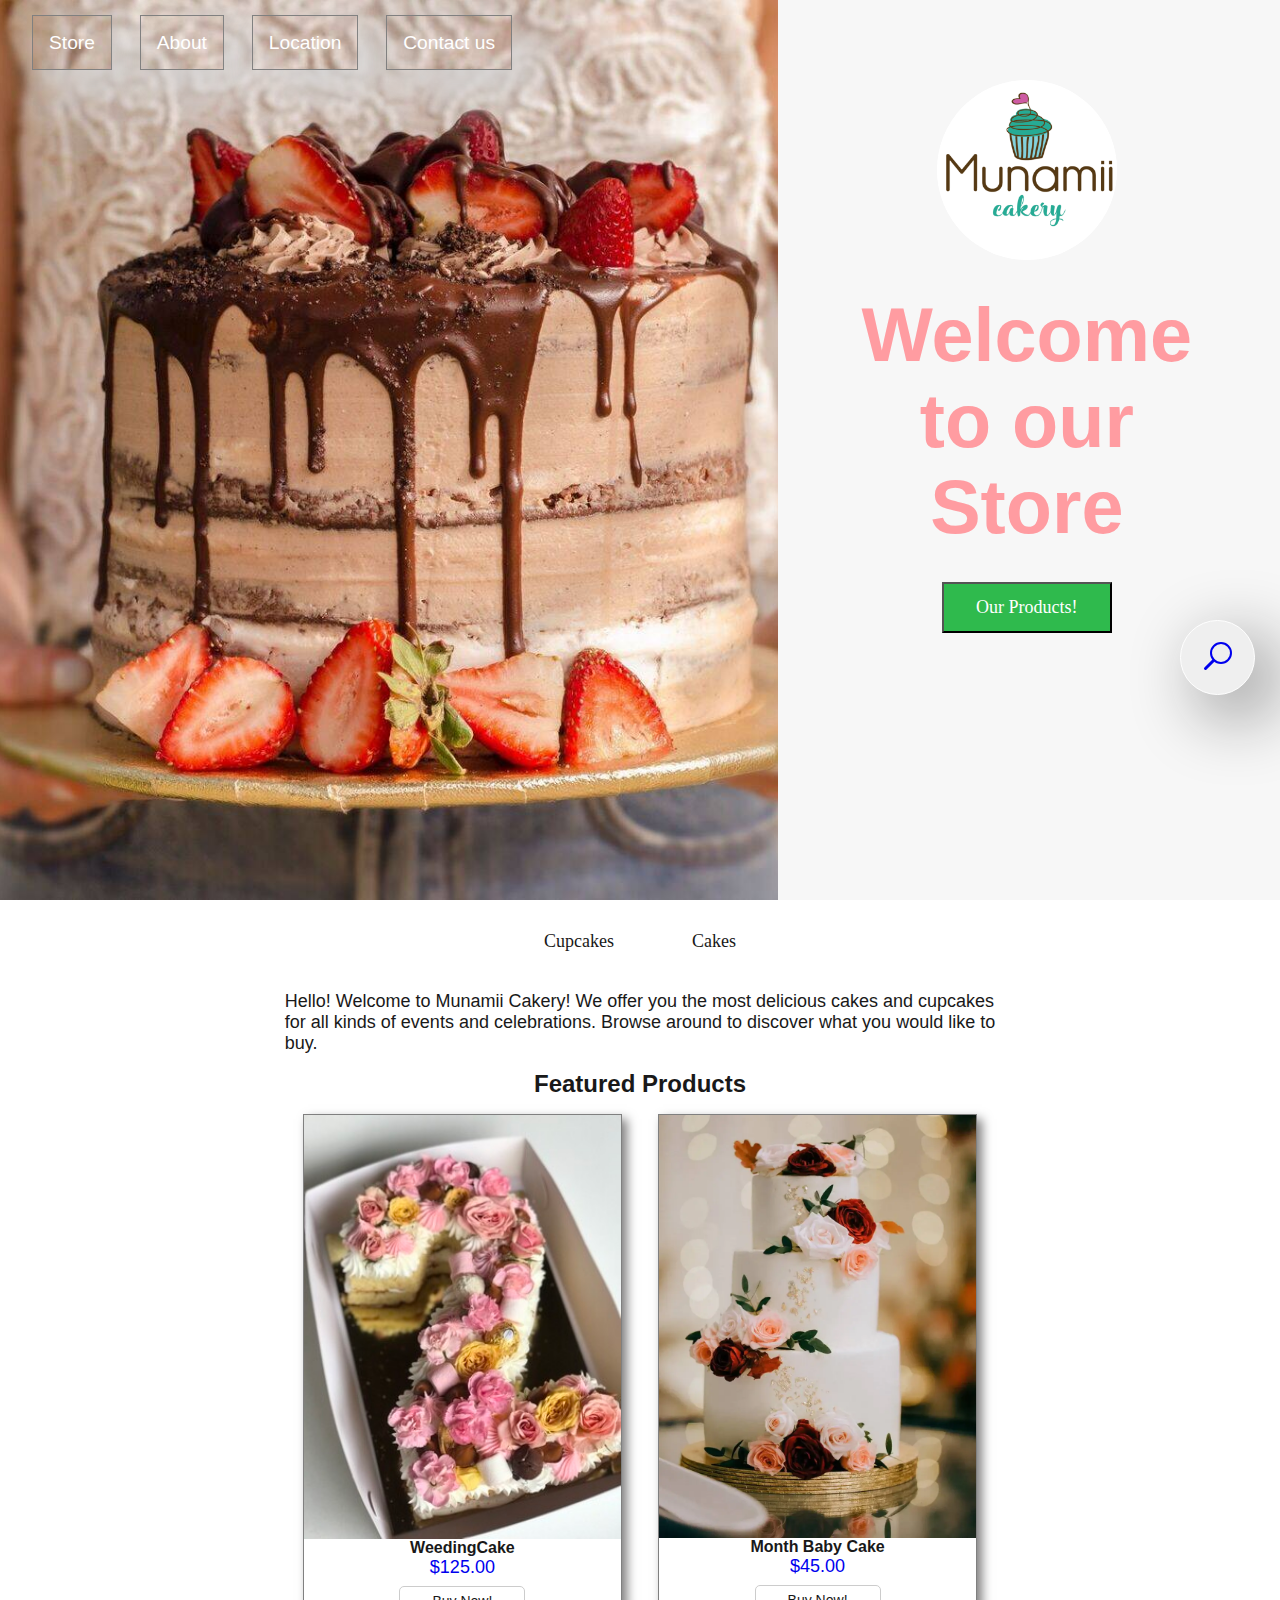
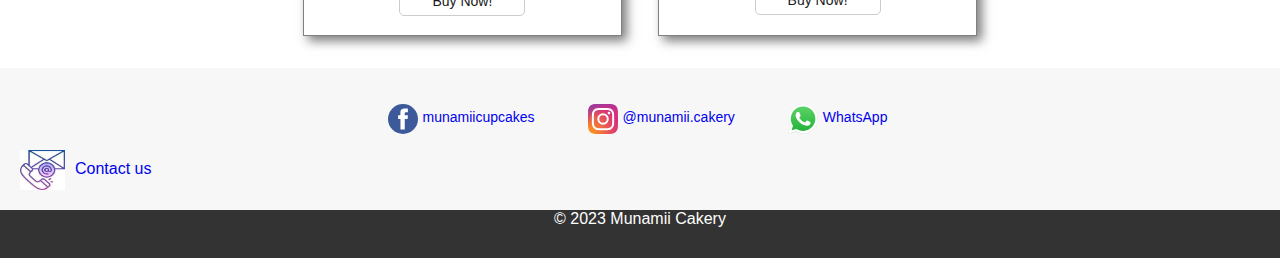
<file: index.html>
<!DOCTYPE html>
<html lang="en">
<head>
    <meta charset="UTF-8">
    <meta name="viewport" content="width=device-width, initial-scale=1.0">
   <link rel="stylesheet" href="style/style.css"/>
  
    <title>Munamii Cakery</title>
</head>
<body>
<header>
  <section>
   
     <div class="coverimage">
       <div class="backgroundImage">
        <nav class="main-nav" >
         <button class="hamburger" id="hamburger-icon">
          <span onclick="openNavbar()"> ☰</span>
        </button>
        <nav id="nav-menu">
          <ul>
            <li><a href="store.html">Store</a></li>
            <li><a href="aboutus.html">About</a></li>
            <li><a href="location.html">Location</a></li>
            <li><a href="contactus.html">Contact us</a></li>
          </ul>
        </nav>
        </nav>
       </div>
      <div class="logo-content">
      <div class="logo-container">
        <img src="images/logo.png" alt="logo photo">
        <h1 >
           Welcome to our Store
        </h1>
        <button class="cover-button"> <span class="cover-button-text">Our Products!</span> 
        </button>
      </div>
        
    </div>
     </div> 
  </section>
</header>    
<main>  
  
    <div class="search-container">
        <button id="searchButton" onclick="toggleSearchBar()">
        <a href="/search" class="ec-minicart__icon" aria-label="Search products">
                        <svg width="36" height="36" viewBox="0 0 36 36" xmlns="http://www.w3.org/2000/svg"><g stroke="currentColor" fill="none" fill-rule="evenodd"><path d="M21 25c5.523 0 10-4.477 10-10S26.523 5 21 5 11 9.477 11 15s4.477 10 10 10z" stroke-width="2"></path><path d="M13.514 22.486L5.5 30.5" stroke-width="3" stroke-linecap="round"></path></g></svg>
                    </a>
                  </button>
        <div id="searchBar" class="hidden">
          <input type="text" placeholder="Type your search...">
          <button id="closeButton" onclick="closeSearchBar()">Close</button>
      
        </div>
      </div>

<section class="productMenu">
      
  <div class="menu">
        <ul>
            <li class="cat-name">
                <a href="store.html">Cupcakes</a>
            </li>
            <li class="cat-name ">
                <a href="store.html">Cakes</a>
            </li>
            
        </ul>
      
      </div>
   
  <div class="Featured-Product">
    <p>
      Hello! Welcome to Munamii Cakery! We offer you the most delicious cakes and cupcakes for all kinds of events and celebrations. Browse around to discover what you would like to buy.<h2>Featured Products</h2>
     <div class="Featured-cake">
      <div class="month-cake">
        <a class="product" href="buy.html">
            <img src="images/torte2.jpg" alt="Month Baby Cake"/>
            <div class="info">
            <p>WeedingCake</p>
            <div>$125.00</div>
            <button type="button" class="buy-btn">Buy Now!</button>
          </div>
        </a>
     </div>
     <div class="month-cake">
      <a class="product" href="buy.html">
          <img src="images/weeding.jpg" alt="Month Baby Cake"/>
          <div class="info">
          <p>Month Baby Cake</p>
          <div>$45.00</div>
          <button type="button" class="buy-btn">Buy Now!</button>
        </div>
      </a>
   </div>
   </div>
     </div>
     </section>
   
  </main>
<footer>
  <ul class="social-icons">
    <li><a href="https://www.facebook.com/munamii_cakery" target="_blank"><img src="images/facebook.svg" alt="Facebook"><p>munamiicupcakes</p></a></li>
    <li><a href="https://www.instagram.com/munamii_cakery" target="_blank"><img src="images/instagram.svg" alt="Instagram"><p>@munamii.cakery</p></a></li>
    <li><a href="https://wa.me/1234567890" target="_blank"><img src="images/whatsapp-circle.svg" alt="WhatsApp"> <p>WhatsApp</p></a></li>
</ul>
<div class="contact-email">
  <a href="contactus.html"> <img src="images/contact.jpeg" alt="Facebook"><p> Contact us</p></a>
</div>

</footer>
<div class="footer">
  <p> &copy; 2023 Munamii Cakery</p>
</div>
<script src="script.js"></script>
</body>
</html>
</file>
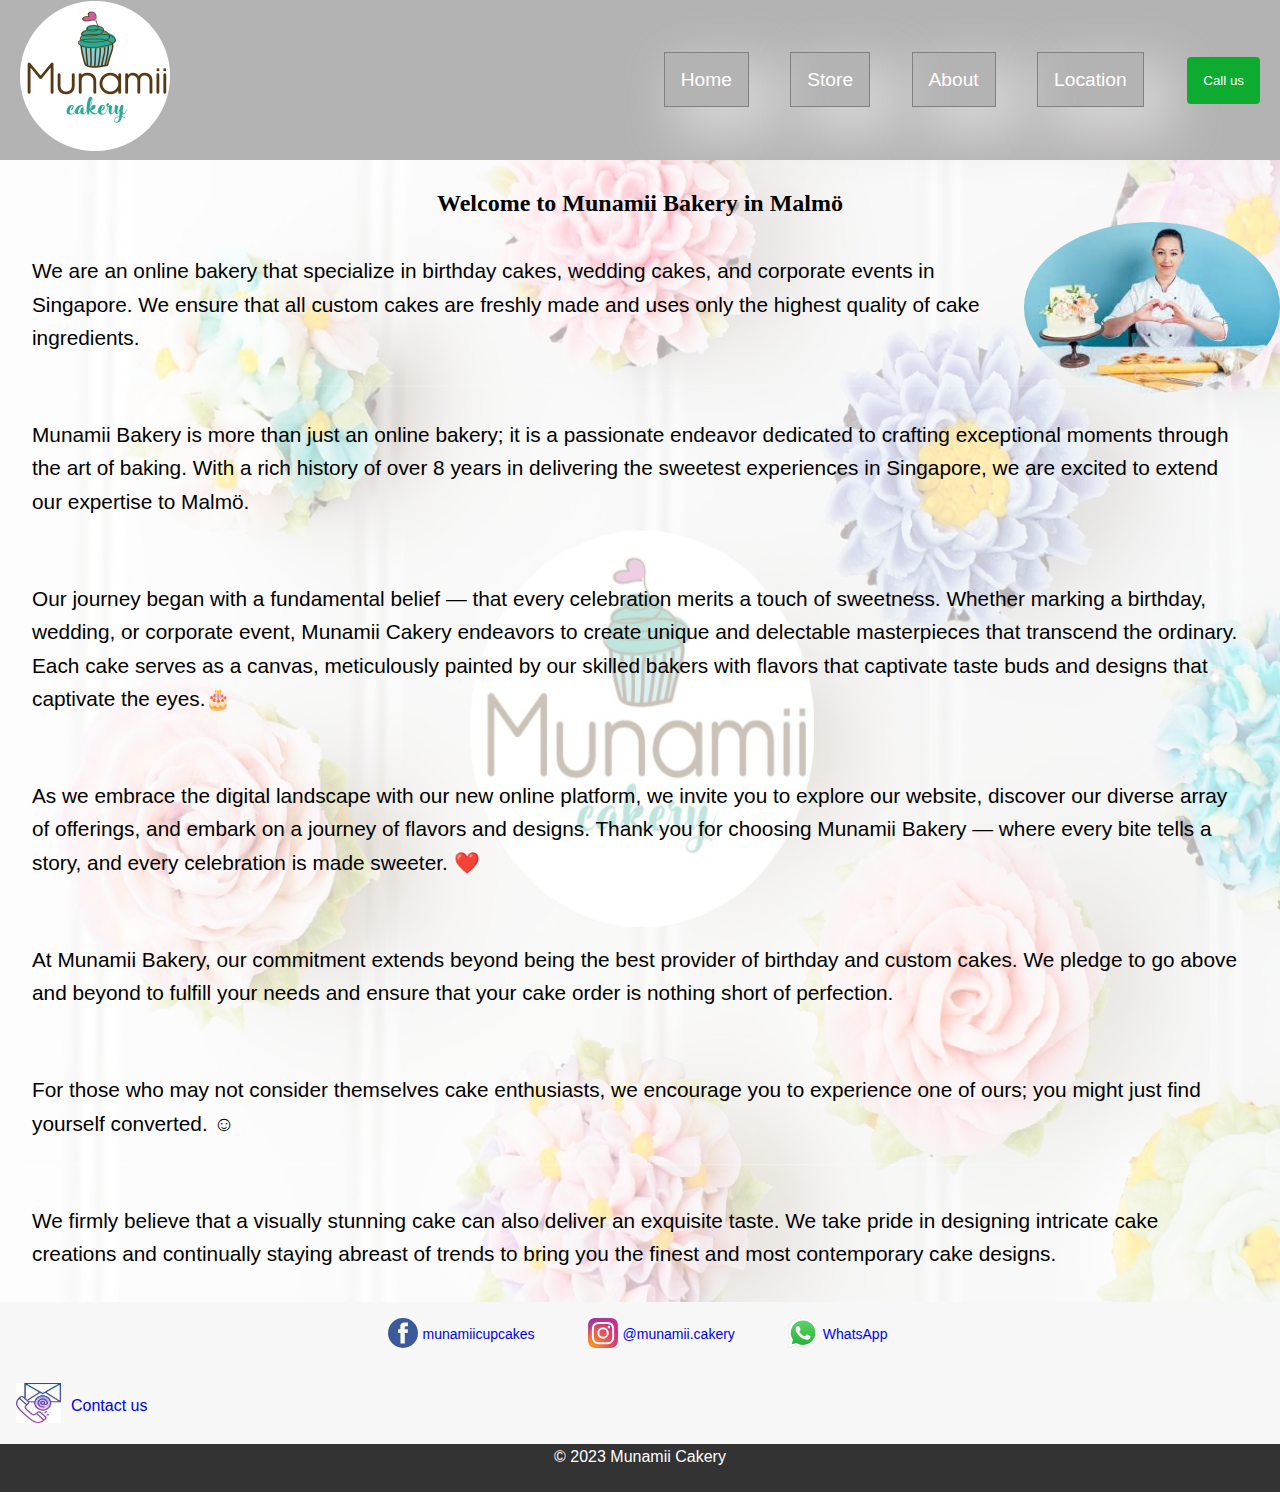
<file: aboutus.html>
<!DOCTYPE html>
<html lang="en">

<head>
	<meta charset="UTF-8">
	<meta name="viewport" content="width=device-width, initial-scale=1.0">
	<link rel="stylesheet" href="style/style-aboutus.css">
	<link rel="preconnect" href="https://fonts.googleapis.com">
<link rel="preconnect" href="https://fonts.gstatic.com" crossorigin>
<link href="https://fonts.googleapis.com/css2?family=Dancing+Script:wght@700&display=swap" rel="stylesheet">
	<title>Contact us Page</title>
</head>

<body>
	<!-- Header section -->
	<header>
    <div class="logo"><img src="images/logo.png"/></div>
		<button class="hamburger" id="hamburger-icon">
			<span onclick="openNavbar()"> ☰</span>
		</button>
	
		<nav id="nav-menu">
			<ul>
				<li><a href="index.html">Home</a></li>
				<li><a href="store.html">Store</a></li>
				<li><a href="aboutus.html">About</a></li>
				<li><a href="location.html">Location</a></li>
			</ul>
		</nav>
		<button class="reachUs-button">Call us</button>
	</header>
	
<main>
	<div class="aboutus">
	
<img  class="background" src="images/background.jpg" alt="">

		<div class="layer">
			
		<h2>Welcome to Munamii Bakery in Malmö</h2>
		<img src="images/cakelover.jpeg" alt="Heart" />
		<p>
		We are an online bakery that specialize in birthday cakes, wedding cakes, and corporate events in Singapore. We ensure that all custom cakes are freshly made and uses only the highest quality of cake ingredients.
		</p>	
		<p>
			Munamii Bakery is more than just an online bakery; it is a passionate endeavor dedicated to crafting exceptional moments through the art of baking. With a rich history of over 8 years in delivering the sweetest experiences in Singapore, we are excited to extend our expertise to Malmö.
		</p>
		<p>
			Our journey began with a fundamental belief — that every celebration merits a touch of sweetness. Whether marking a birthday, wedding, or corporate event, Munamii Cakery endeavors to create unique and delectable masterpieces that transcend the ordinary. Each cake serves as a canvas, meticulously painted by our skilled bakers with flavors that captivate taste buds and designs that captivate the eyes.🎂
		</p>

		<p>
			As we embrace the digital landscape with our new online platform, we invite you to explore our website, discover our diverse array of offerings, and embark on a journey of flavors and designs. Thank you for choosing Munamii Bakery — where every bite tells a story, and every celebration is made sweeter. ❤️
		</p>
		<p>
			At Munamii Bakery, our commitment extends beyond being the best provider of birthday and custom cakes. We pledge to go above and beyond to fulfill your needs and ensure that your cake order is nothing short of perfection.
		</p>

		<p>
			For those who may not consider themselves cake enthusiasts, we encourage you to experience one of ours; you might just find yourself converted. ☺
		</p>
		<p>
			We firmly believe that a visually stunning cake can also deliver an exquisite taste. We take pride in designing intricate cake creations and continually staying abreast of trends to bring you the finest and most contemporary cake designs.
		</p>

		</div>
   </div>
</main>
  <footer>
    <ul class="social-icons">
      <li><a href="https://www.facebook.com/munamii_cakery" target="_blank"><img src="images/facebook.svg" alt="Facebook"><p>munamiicupcakes</p></a></li>
      <li><a href="https://www.instagram.com/munamii_cakery" target="_blank"><img src="images/instagram.svg" alt="Instagram"><p>@munamii.cakery</p></a></li>
      <li><a href="https://wa.me/1234567890" target="_blank"><img src="images/whatsapp-circle.svg" alt="WhatsApp"> <p>WhatsApp</p></a></li>
    </ul>
  <div class="contact-email">
    <a href="contactus.html"> <img src="images/contact.jpeg" alt="Facebook"><p> Contact us</p></a>
  </div>
  <div class="footer">
	<p> &copy; 2023 Munamii Cakery</p>
	</div>
  </footer>
 
  <script src="script.js"> 
    /*function openNavbar() {
        const navMenu = document.getElementById("nav-menu");
        navMenu.classList.toggle("active");
    }*/
	</script>
</body>

</html>
</file>
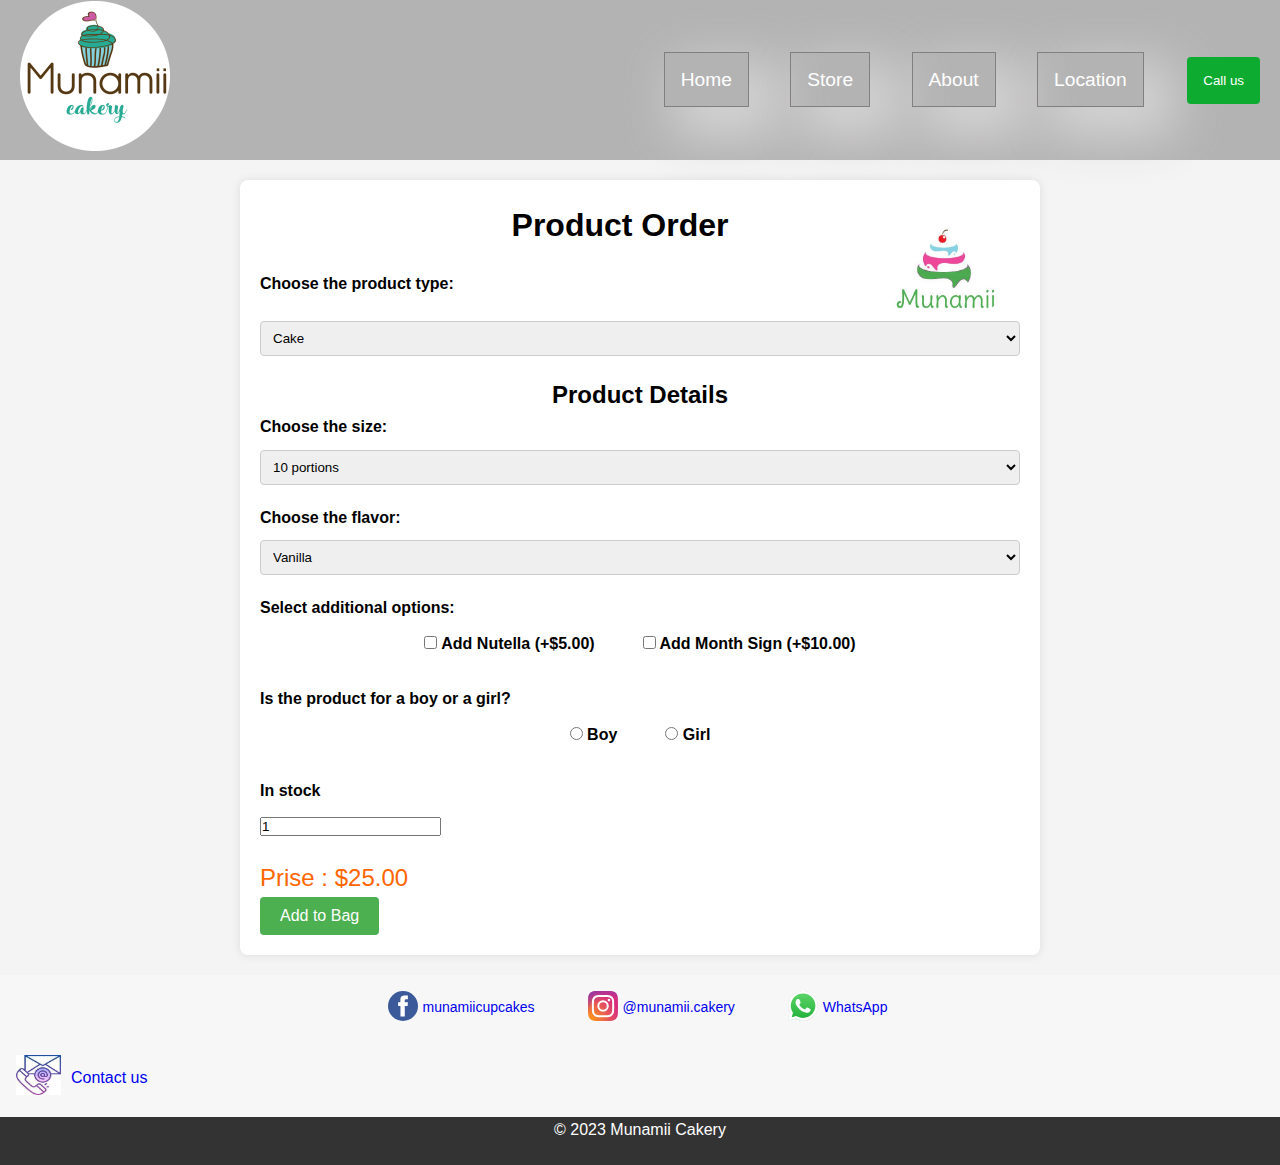
<file: buy.html>
<!DOCTYPE html>
<html lang="en">
<head>
  <meta charset="UTF-8">
  <meta name="viewport" content="width=device-width, initial-scale=1.0">
  <title>Buy Product</title>
  <link rel="stylesheet" href="style/style-buy.css" />
</head>
<body>
    <header>
        <div class="logo"><img src="images/logo.png"/></div>
            <button class="hamburger" id="hamburger-icon">
                <span onclick="openNavbar()"> ☰</span>
            </button>
        
            <nav id="nav-menu">
                <ul>
                    <li><a href="index.html">Home</a></li>
                    <li><a href="store.html">Store</a></li>
                    <li><a href="aboutus.html">About</a></li>
                    <li><a href="location.html">Location</a></li>
                </ul>
            </nav>
            <button class="reachUs-button"> <a href="tel:1234567890">Call us</a></button>
    </header> 
    <main>
        
  <div class="container">
    <img src="images/testcake.jpg" alt="cake"/>
     <h1>Product Order</h1>
         
            <div class="options">
              <label for="product-type">Choose the product type:</label>
              <select id="product-type">
                <option value="cake">Cake</option>
                <option value="cupcake">Cupcake</option>
              </select>
          
              <h2>Product Details</h2>
              <label for="size">Choose the size:</label>
              <select id="size">
                <option value="10">10 portions</option>
                <option value="20">20 portions (+$20.00)</option>
              </select>
          
              <label for="flavor">Choose the flavor:</label>
              <select id="flavor">
                <option value="vanilla">Vanilla</option>
                <option value="chocolate">Chocolate</option>
                <option value="red-velvet">Red Velvet</option>
              </select>
          
              <label for="add-ons">Select additional options:</label>
              <div class="checkbox-options">
                <label><input type="checkbox" name="nutella"> Add Nutella (+$5.00)</label>
                <label><input type="checkbox" name="cartelito"> Add Month Sign (+$10.00)</label>
              </div>
          
              <label for="gender">Is the product for a boy or a girl?</label>
              <div class="checkbox-options">
                <label><input type="radio" name="gender" value="boy"> Boy</label>
                <label><input type="radio" name="gender" value="girl"> Girl</label>
              </div>
          
              <div class="quantity">
                <label for="quantity">In stock</label>
                <input type="number" id="quantity" value="1" min="1">
              </div>
              <div class="price">Prise : $25.00</div>
              <button class="button">Add to Bag</button>
            </div>
  </div>
</main>
<footer>
    <ul class="social-icons">
      <li><a href="https://www.facebook.com/munamii_cakery" target="_blank"><img src="images/facebook.svg" alt="Facebook"><p>munamiicupcakes</p></a></li>
      <li><a href="https://www.instagram.com/munamii_cakery" target="_blank"><img src="images/instagram.svg" alt="Instagram"><p>@munamii.cakery</p></a></li>
      <li><a href="https://wa.me/1234567890" target="_blank"><img src="images/whatsapp-circle.svg" alt="WhatsApp"> <p>WhatsApp</p></a></li>
  </ul>
  <div class="contact-email">
    <a href="contactus.html"> <img src="images/contact.jpeg" alt="Facebook"><p> Contact us</p></a>
  </div>
  </footer>
  <div class="footer">
    <p> &copy; 2023 Munamii Cakery</p>
  </div>
  <script src="script.js"></script>
</body>
</html>
</file>
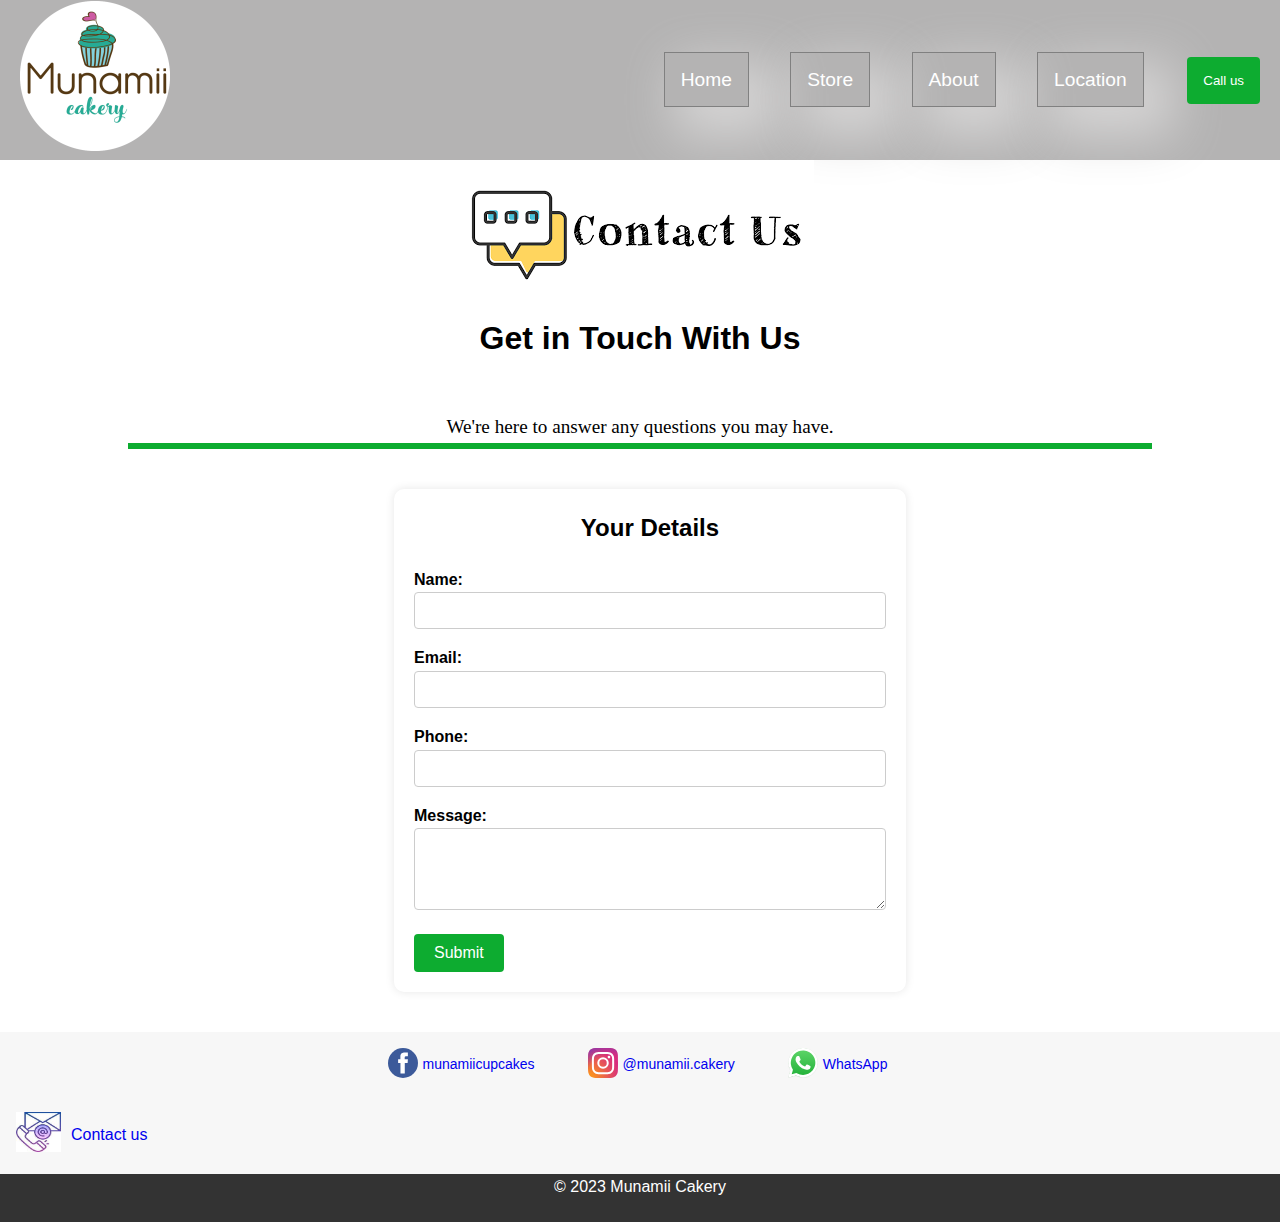
<file: contactus.html>
<!DOCTYPE html>
<html lang="en">
<head>
    <meta charset="UTF-8">
    <meta name="viewport" content="width=device-width, initial-scale=1.0">
    <link rel="stylesheet" href="style/contactus-style.css">
    <title>Munamii Cakery</title>
</head>
<body>
    <header>
        <div class="logo"><img src="images/logo.png"/></div>
            <button class="hamburger" id="hamburger-icon">
                <span onclick="openNavbar()"> ☰</span>
            </button>
        
            <nav id="nav-menu">
                <ul>
                    <li><a href="index.html">Home</a></li>
                    <li><a href="store.html">Store</a></li>
                    <li><a href="aboutus.html">About</a></li>
                    <li><a href="location.html">Location</a></li>
                </ul>
            </nav>
            <button class="reachUs-button">Call us</button>
    </header> 
      
    <main>
        <section class="banner">
            <img src="images/contactus.png" alt="Welcome to our Contact Us page">
            <h1>Get in Touch With Us</h1>
            <p>We're here to answer any questions you may have.</p>
        </section>
      <!-- Messeg container after click button -->  
        <div id="messageContainer" class="hidden"></div>
    <!-- Contact form -->
    <section class="contact-form">
        <div class="form-container">
            <h2>Your Details</h2>
            <form action="#" method="POST">

                <label for="name">Name: </label>
                <input type="text" id="name" name="name" >

                <label for="email">Email: </label>
                <input type="email" id="email" name="email" >

                <label for="phone">Phone: </label>
                <input type="tel" id="phone" name="phone">

                <label for="message">Message: </label>
                <textarea id="message" name="message" rows="4" ></textarea>

                <button type="submit" class="submit-button" onclick= showMessage()>Submit</button>
            </form>
        </div>
    </section>
 
</main>

    <footer>
        <ul class="social-icons">
          <li><a href="https://www.facebook.com/munamii_cakery" target="_blank"><img src="images/facebook.svg" alt="Facebook"><p>munamiicupcakes</p></a></li>
          <li><a href="https://www.instagram.com/munamii_cakery" target="_blank"><img src="images/instagram.svg" alt="Instagram"><p>@munamii.cakery</p></a></li>
          <li><a href="https://wa.me/1234567890" target="_blank"><img src="images/whatsapp-circle.svg" alt="WhatsApp"> <p>WhatsApp</p></a></li>
      </ul>
      <div class="contact-email">
        <a href="contactus.html"> <img src="images/contact.jpeg" alt="Facebook"><p> Contact us</p></a>
      </div>
      </footer>
      <div class="footer">
		<p> &copy; 2023 Munamii Cakery</p>
  </div>
    <script src="script.js"> 

    </script>
</body>

</html>
</file>
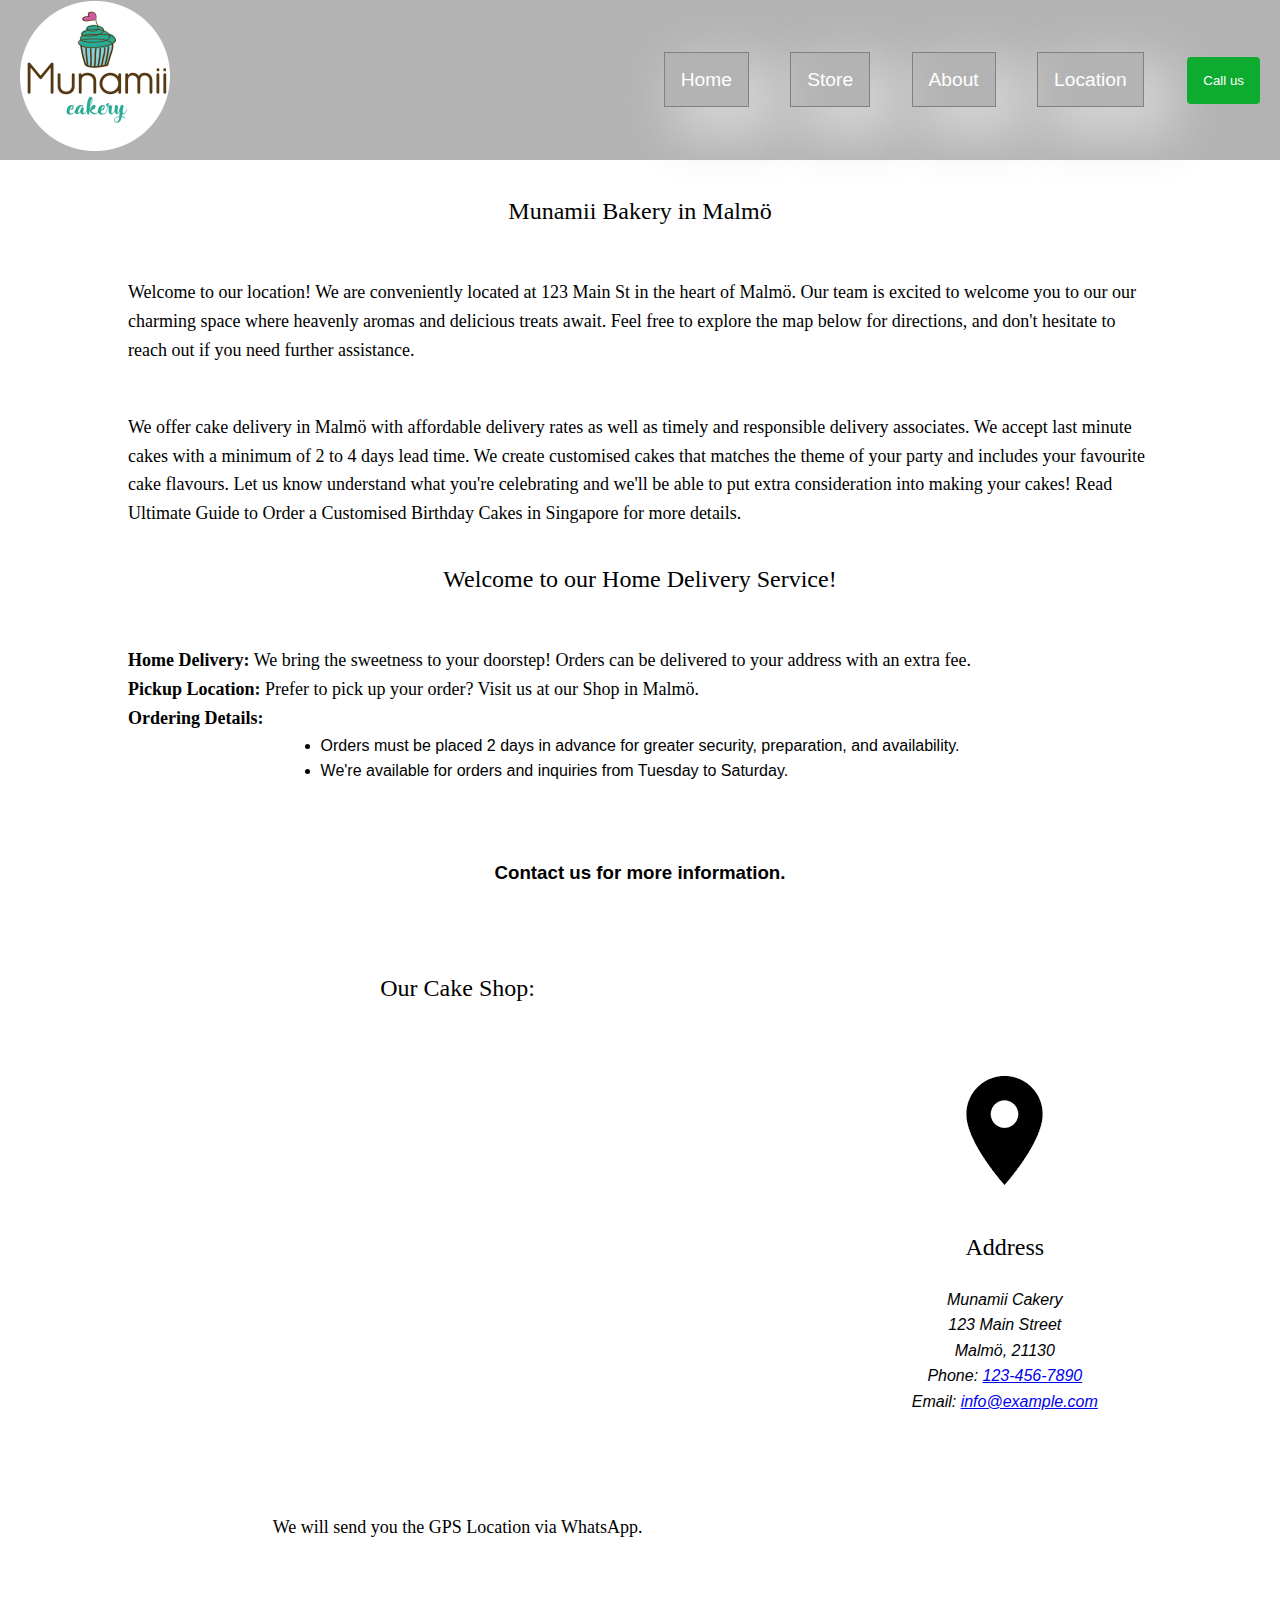
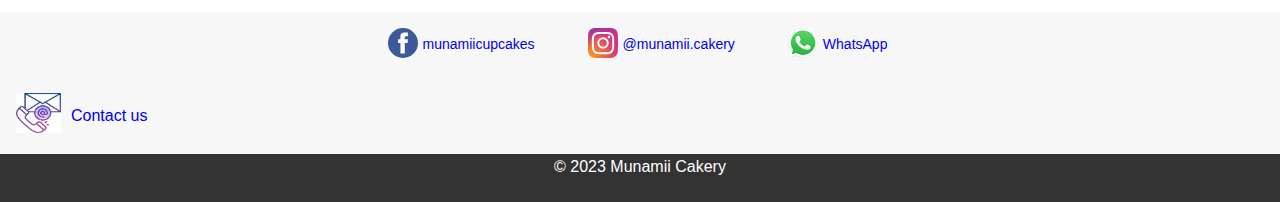
<file: location.html>
<!DOCTYPE html>
<html lang="en">
<head>
    <meta charset="UTF-8">
    <meta name="viewport" content="width=device-width, initial-scale=1.0">
    <link rel="stylesheet" href="style/style-location.css" />
    <title>Location</title>
</head>
<body>
    <header>
        <div class="logo"><img src="images/logo.png"/></div>
            <button class="hamburger" id="hamburger-icon">
                <span onclick="openNavbar()"> ☰</span>
            </button>
        
            <nav id="nav-menu">
                <ul>
                    <li><a href="index.html">Home</a></li>
                    <li><a href="store.html">Store</a></li>
                    <li><a href="aboutus.html">About</a></li>
                    <li><a href="location.html">Location</a></li>
                </ul>
            </nav>
            <button class="reachUs-button"> <a href="tel:1234567890">Call us</a></button>
    </header> 
    <main>
      <div class="info">
      <h2>Munamii Bakery in Malmö</h2>
        <p> Welcome to our location! We are conveniently located at 123 Main St in the heart of Malmö. 
            Our team is excited to welcome you to our our charming space where heavenly aromas and delicious treats await. 
            Feel free to explore the map below for directions, and don't hesitate to reach out if you need further assistance.
        </p>
        <p>
        We offer cake delivery in Malmö with affordable delivery rates as well as timely and responsible delivery associates. We accept last minute cakes with a minimum of 2 to 4 days lead time.
        We create customised cakes that matches the theme of your party and includes your favourite cake flavours. Let us know understand what you're celebrating and we'll be able to put extra consideration into making your cakes! Read Ultimate Guide to Order a Customised Birthday Cakes in Singapore for more details.
        </p>
    <h2> Welcome to our Home Delivery Service!</h2>
    <p>
        <strong>Home Delivery:</strong> We bring the sweetness to your doorstep! Orders can be delivered to your address with an extra fee. 
        <br><strong>Pickup Location:</strong> Prefer to pick up your order? Visit us at our Shop in Malmö.
        <br><strong>Ordering Details:</strong>
        <ul>
            <li>Orders must be placed 2 days in advance for greater security, preparation, and availability.</li>
            <li>We're available for orders and inquiries from Tuesday to Saturday.</li>
        </ul>
        <br>
     </p>
     </div>
     <h3><strong>Contact us for more information.</strong></h3> 
     <section class="container">
              <section class="location-info">
                <h2>Our Cake Shop:</h2>
                <div class="location-icon">
              <iframe src="https://www.google.com/maps/embed?pb=!1m18!1m12!1m3!1d144372.77614866325!2d12.851162990099796!3d55.57025208921287!2m3!1f0!2f0!3f0!3m2!1i1024!2i768!4f13.1!3m3!1m2!1s0x465305a574c491ff%3A0xd3a905dfbd4888e5!2zTWFsbcO2!5e0!3m2!1sen!2sse!4v1701383785247!5m2!1sen!2sse" width="600" height="450" style="border:0;" allowfullscreen="" loading="lazy" referrerpolicy="no-referrer-when-downgrade"></iframe>
             <p>We will send you the GPS Location via WhatsApp.</p>
                </div>
              </section>
                <!-- Company contact info -->
              <section class="contact-info">
                <img src="images/locatoin.png" alt="Location Icon">
                  <h2>Address</h2>
                  <address>
                      Munamii Cakery<br>
                      123 Main Street<br>
                      Malmö, 21130<br>
                      Phone: <a href="tel:1234567890">123-456-7890</a><br>
                      Email: <a href="mailto:info@example.com">info@example.com</a>
                  </address>
              </section>
    
        </section>
              
         
    </main>
    <footer>
        <ul class="social-icons">
          <li><a href="https://www.facebook.com/munamii_cakery" target="_blank"><img src="images/facebook.svg" alt="Facebook"><p>munamiicupcakes</p></a></li>
          <li><a href="https://www.instagram.com/munamii_cakery" target="_blank"><img src="images/instagram.svg" alt="Instagram"><p>@munamii.cakery</p></a></li>
          <li><a href="https://wa.me/1234567890" target="_blank"><img src="images/whatsapp-circle.svg" alt="WhatsApp"> <p>WhatsApp</p></a></li>
      </ul>
      <div class="contact-email">
        <a href="contactus.html"> <img src="images/contact.jpeg" alt="Facebook"><p> Contact us</p></a>
      </div>
    </footer>
    <div class="footer">
		<p> &copy; 2023 Munamii Cakery</p>
  </div>
  <script src="script.js"> </script>
</body>
</html>
</file>
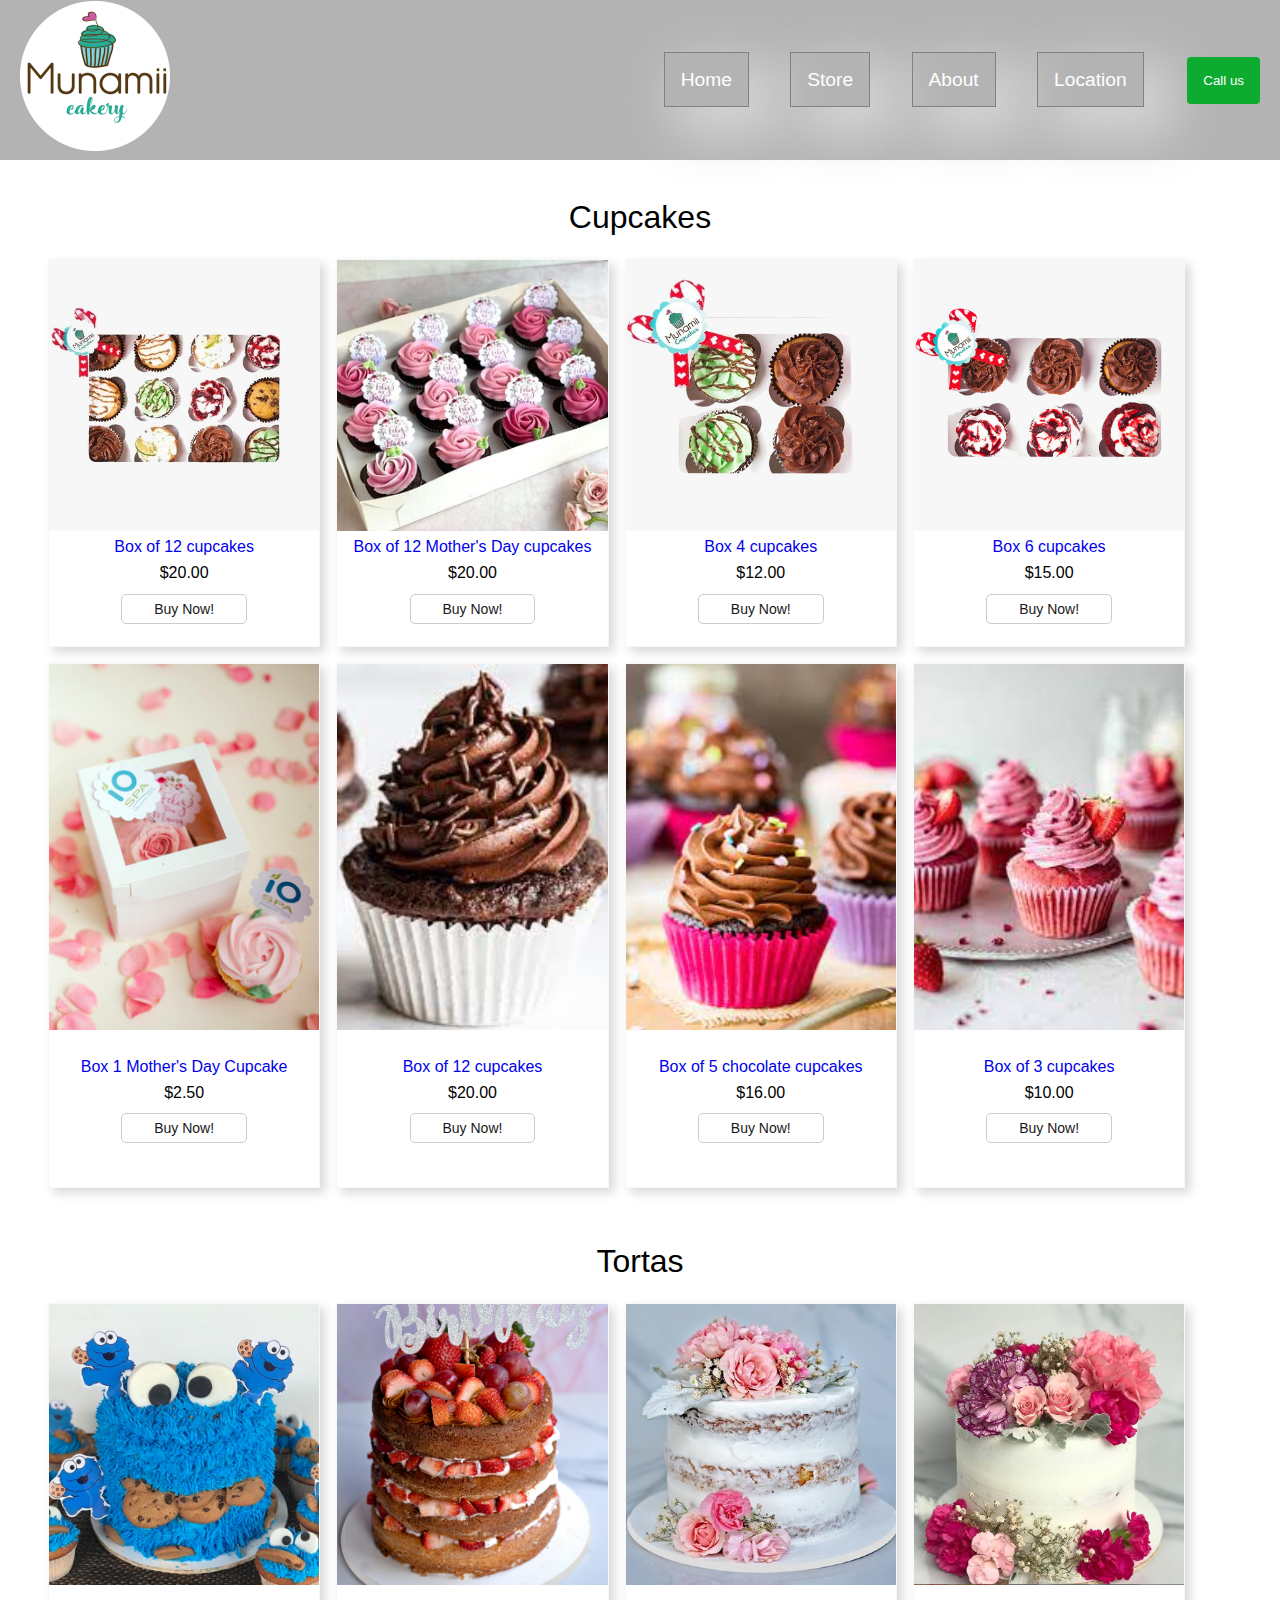
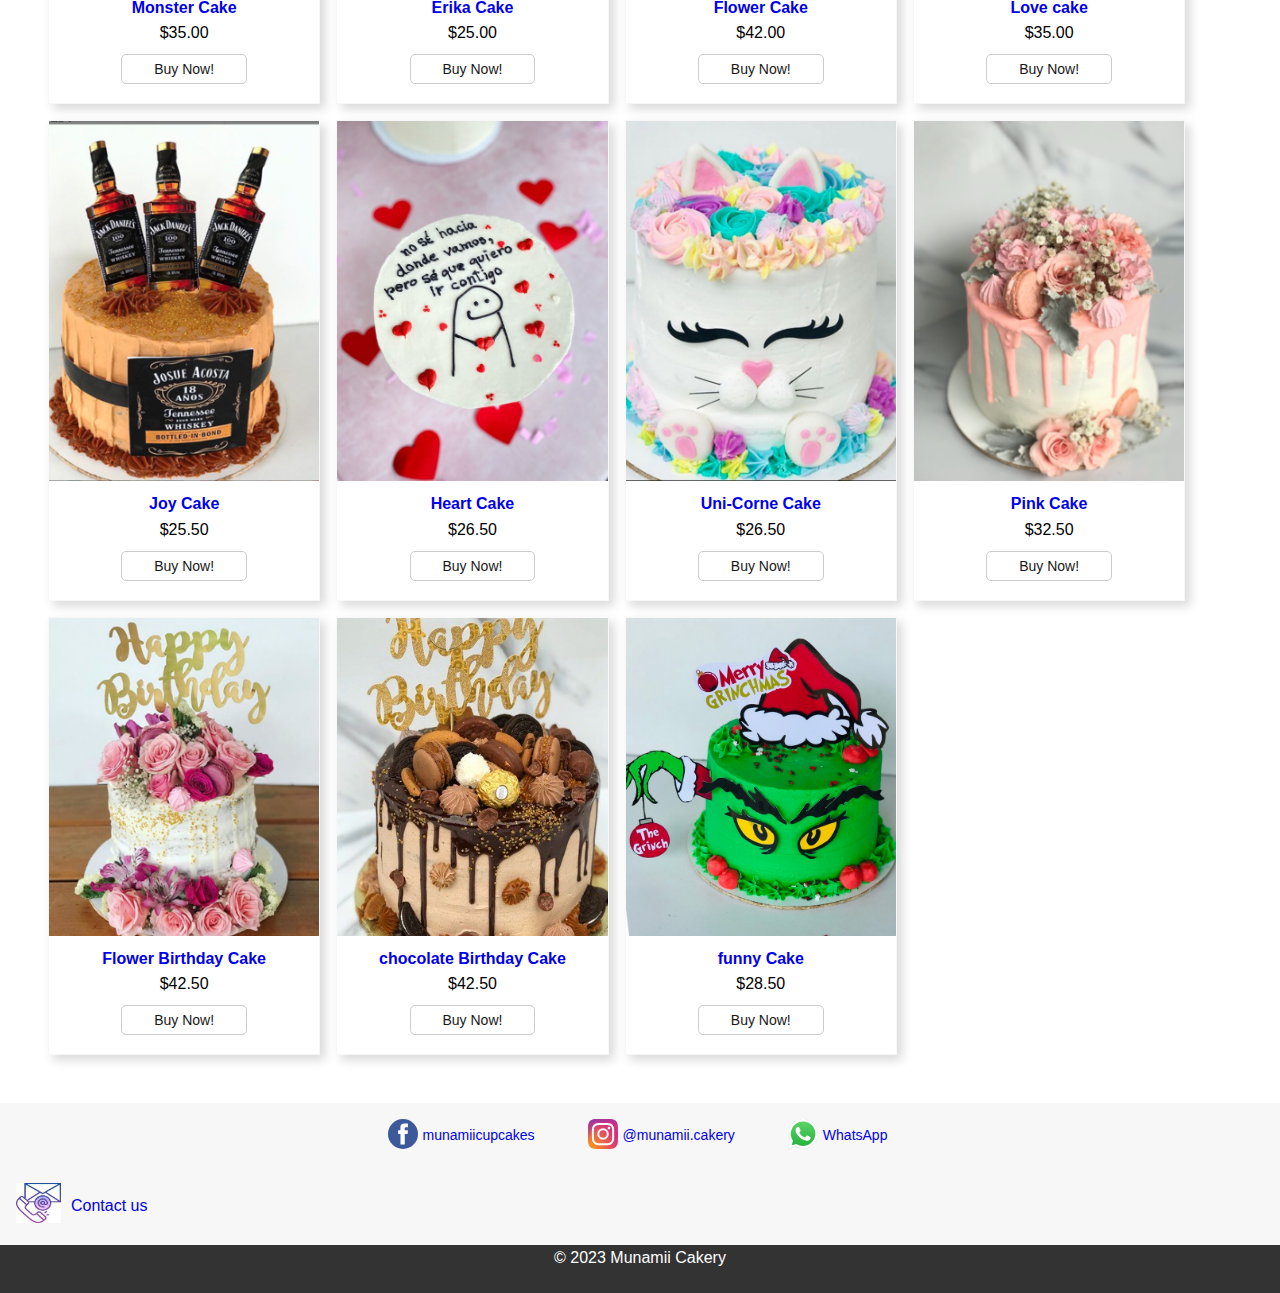
<file: store.html>
<!DOCTYPE html>
<html lang="en">
  <head>
    <meta charset="UTF-8" />
    <meta name="viewport" content="width=device-width, initial-scale=1.0" />
    <link rel="stylesheet" href="style/style-store.css" />

    <title>Document</title>
  </head>
  <body>
    <header>
      <div class="logo"><img src="images/logo.png" /></div>
      <button class="hamburger" id="hamburger-icon">
        <span onclick="openNavbar()"> ☰</span>
      </button>

      <nav id="nav-menu">
        <ul>
          <li><a href="index.html">Home</a></li>
          <li><a href="store.html">Store</a></li>
          <li><a href="aboutus.html">About</a></li>
          <li><a href="location.html">Location</a></li>
        </ul>
      </nav>
      <button class="reachUs-button"><a href="tel:1234567890">Call us</a></button>
    </header>
    <main>
      <section class="cupcakes">
        <h2>Cupcakes</h2>
        <ul id="grid-flex">
          <li class="grid-item">
            <a class="grid" href="buy.html">
              <div class="grid-image"><img src="./images/grid1-gray.jpg" alt="Cupcakes" /></div>
              <div class="grid-info">
                <p>Box of 12 cupcakes</p>
                <span>$20.00</span>
                <button type="button" class="buy-btn">Buy Now!</button>
              </div>
            </a>
          </li>
          <li class="grid-item">
            <a class="grid" href="buy.html">
              <div class="grid-image"><img src="./images/grid2.jpg" alt="Cupcakes" /></div>
              <div class="grid-info">
                <p>Box of 12 Mother's Day cupcakes</p>
                <span>$20.00</span>
                <button type="button" class="buy-btn">Buy Now!</button>
              </div>
            </a>
          </li>
          <li class="grid-item">
            <a class="grid" href="buy.html">
              <div class="grid-image">
                <div class="Cupcakesimg"><img src="./images/grid3.jpg" alt="Cupcakes" /></div>
              </div>
              <div class="grid-info">
                <p>Box 4 cupcakes</p>
                <span>$12.00</span>
                <button type="button" class="buy-btn">Buy Now!</button>
              </div>
            </a>
          </li>
          <li class="grid-item">
            <a class="grid" href="buy.html">
              <div class="grid-image">
                <div class="Cupcakesimg"><img src="./images/grid4.jpg" alt="Cupcakes" /></div>
              </div>

              <div class="grid-info">
                <p>Box 6 cupcakes</p>
                <span>$15.00</span>
                <button type="button" class="buy-btn">Buy Now!</button>
              </div>
            </a>
          </li>
          <li class="grid-item">
            <a class="grid" href="buy.html">
              <div class="grid-image"><img src="./images/grid5.jpg" alt="Cupcakes" /></div>
              <div class="grid-info">
                <p>Box 1 Mother's Day Cupcake</p>
                <span>$2.50</span>
                <button type="button" class="buy-btn">Buy Now!</button>
              </div>
            </a>
          </li>
          <li class="grid-item">
            <a class="grid" href="buy.html">
              <div class="grid-image"><img src="./images/grid6.jpeg" alt="Cupcakes" /></div>
              <div class="grid-info">
                <p>Box of 12 cupcakes</p>
                <span>$20.00</span>
                <button type="button" class="buy-btn">Buy Now!</button>
              </div>
            </a>
          </li>
          <li class="grid-item">
            <a class="grid" href="buy.html">
              <div class="grid-image"><img src="./images/grid7.jpeg" alt="Cupcakes" /></div>
              <div class="grid-info">
                <p>Box of 5 chocolate cupcakes</p>
                <span>$16.00</span>
                <button type="button" class="buy-btn">Buy Now!</button>
              </div>
            </a>
          </li>
          <li class="grid-item">
            <a class="grid" href="buy.html">
              <div class="grid-image"><img src="./images/grid8.jpeg" alt="Cupcakes" /></div>
              <div class="grid-info">
                <p>Box of 3 cupcakes</p>
                <span>$10.00</span>
                <button type="button" class="buy-btn">Buy Now!</button>
              </div>
            </a>
          </li>
        </ul>
      </section>
      <section class="tortas">
        <h2>Tortas</h2>
        <ul id="grid-flex">
          <li class="grid-item">
            <a class="grid" href="buy.html">
              <img src="./images/tortegrid1.png" alt="Cupcakes" />

              <div class="grid-info">
                <p>Monster Cake</p>
                <span>$35.00</span>
                <button type="button" class="buy-btn">Buy Now!</button>
              </div>
            </a>
          </li>
          <li class="grid-item">
            <a class="grid" href="buy.html">
              <img src="./images/tortegrid2.jpg" alt="Cupcakes" />

              <div class="grid-info">
                <p>Erika Cake</p>
                <span>$25.00</span>
                <button type="button" class="buy-btn">Buy Now!</button>
              </div>
            </a>
          </li>
          <li class="grid-item">
            <a class="grid" href="buy.html">
              <img src="./images/tortegrid3.jpg" alt="Cupcakes" />
              <div class="grid-info">
                <p>Flower Cake</p>
                <span>$42.00</span>
                <button type="button" class="buy-btn">Buy Now!</button>
              </div>
            </a>
          </li>
          <li class="grid-item">
            <a class="grid" href="buy.html">
              <img src="./images/tortegrid4.png" alt="Cupcakes" />

              <div class="grid-info">
                <p>Love cake</p>
                <span>$35.00</span>
                <button type="button" class="buy-btn">Buy Now!</button>
              </div>
            </a>
          </li>
          <li class="grid-item">
            <a class="grid" href="buy.html">
              <img src="./images/tortegrid5.png" alt="Cupcakes" />

              <div class="grid-info">
                <p>Joy Cake</p>
                <span>$25.50</span>
                <button type="button" class="buy-btn">Buy Now!</button>
              </div>
            </a>
          </li>
          <li class="grid-item">
            <a class="grid" href="buy.html">
              <img src="./images/tortegrid6.jpg" alt="Cupcakes" />

              <div class="grid-info">
                <p>Heart Cake</p>
                <span>$26.50</span>
                <button type="button" class="buy-btn">Buy Now!</button>
              </div>
            </a>
          </li>
          <li class="grid-item">
            <a class="grid" href="buy.html">
              <img src="./images/tortegrid7.png" alt="Cupcakes" />

              <div class="grid-info">
                <p>Uni-Corne Cake</p>
                <span>$26.50</span>
                <button type="button" class="buy-btn">Buy Now!</button>
              </div>
            </a>
          </li>
          <li class="grid-item">
            <a class="grid" href="buy.html">
              <img src="./images/tortegrid8.png" alt="Cupcakes" />

              <div class="grid-info">
                <p>Pink Cake</p>
                <span>$32.50</span>
                <button type="button" class="buy-btn">Buy Now!</button>
              </div>
            </a>
          </li>
          <li class="grid-item">
            <a class="grid" href="buy.html">
              <img src="./images/tortegrid9.png" alt="Cupcakes" />

              <div class="grid-info">
                <p>Flower Birthday Cake</p>
                <span>$42.50</span>
                <button type="button" class="buy-btn">Buy Now!</button>
              </div>
            </a>
          </li>
          <li class="grid-item">
            <a class="grid" href="buy.html">
              <img src="./images/tortegrid10.jpg" alt="Cupcakes" />

              <div class="grid-info">
                <p>chocolate Birthday Cake</p>
                <span>$42.50</span>
                <button type="button" class="buy-btn">Buy Now!</button>
              </div>
            </a>
          </li>
          <li class="grid-item">
            <a class="grid" href="buy.html">
              <img src="./images/tortegrid11.jpg" alt="Cupcakes" />

              <div class="grid-info">
                <p>funny Cake</p>
                <span>$28.50</span>
                <button type="button" class="buy-btn">Buy Now!</button>
              </div>
            </a>
          </li>
        </ul>
      </section>
    </main>
    <footer>
      <ul class="social-icons">
        <li>
          <a href="https://www.facebook.com/munamii_cakery" target="_blank"
            ><img src="./images/facebook.svg" alt="Facebook" />
            <p>munamiicupcakes</p></a
          >
        </li>
        <li>
          <a href="https://www.instagram.com/munamii_cakery" target="_blank"
            ><img src="./images/instagram.svg" alt="Instagram" />
            <p>@munamii.cakery</p></a
          >
        </li>
        <li>
          <a href="https://wa.me/1234567890" target="_blank"
            ><img src="./images/whatsapp-circle.svg" alt="WhatsApp" />
            <p>WhatsApp</p></a
          >
        </li>
      </ul>
      <div class="contact-email">
        <a href="contactus.html">
          <img src="./images/contact.jpeg" alt="Facebook" />
          <p>Contact us</p></a
        >
      </div>
    </footer>
    <div class="footer">
      <p>&copy; 2023 Munamii Cakery</p>
    </div>
    <script src="script.js"></script>
  </body>
</html>
</file>
<file: style/style.css>
*{
    margin: 0;
    padding: 0;
    box-sizing: border-box;
}
body{
    font-size: 1rem;
    color: #191919;
    background-color: #fff;
    font-family: "Root UI","-apple-system","BlinkMacSystemFont","Segoe UI","Roboto",Arial,sans-serif;
}
main{
    margin: 0 3rem;
}

section {
 
   padding: 0;
}
.coverimage{
      width: 100%;
      height: 100vh;
      overflow: hidden;
      display: flex;
   
    }
.backgroundImage {
  background: url(../images/cover.jpg);
  background-color: transparent;
    background-position: center center;
    background-size: cover;
    background-repeat: no-repeat;
    height: 100%;
    width: 62%;
    top: 0;
    left: 0;
    bottom: 0;
    right: 0;
}
.main-nav{
    margin: 2rem;
    
}

.logo img {
	width: 25%;
    height: 25%;
    display: none;
}

nav {
	width: 30rem;
}

nav ul {
	list-style: none;
	display: flex;
	justify-content: space-between;
}

nav ul li a {
	font-size: 1.2rem;
	padding: 1rem;
	text-decoration: none;
	color: white;
    box-shadow: 20px 20px 50px 10px rgb(213, 212, 212);
    border: 1px solid gray;
}

nav ul li a:hover {
	background-color: #0dac30;
	border: none;
	border-radius: 4px;
	cursor: pointer;
}

.logo-content{
    width: 40%;
    height: 100%;
    background-color: #f7f7f7;
    
  }
.logo-container{
    margin: 3rem;
    max-width: 80%;
    display: flex;
    flex-direction: column;
    justify-content: center;
    align-items: center;
    padding: 2rem;
    gap:2rem;
    
}
.logo-container img{
    width: 180px;
    height: 180px;
    border-radius: 50%;
    background-color: white;

}
.logo-container h1{
font-size: 8.4vh;
color: rgb(255, 156, 161);
hyphens: auto;
text-align: center;

}

.cover-button{
   font-family: 'Dosis';
    color: rgb(255, 255, 255);
    background-color: #2fba4d;;
    height: 51.48px;   
    font-size: 18px;
    padding: 0 1.8em;
    cursor: pointer;
    transition: background-color 0.3s ease;  
}
.cover-button:hover{
    background-color: rgba(71, 209, 186, 0.8);
}
.cover__button:active {
    background-color: rgba(71, 209, 186, 0.6);
}
main .menu{
    width: 100%;
  
}

.menu ul {
   margin: 1rem 5rem;
    display: flex;
    justify-content: center;
    align-items: center;
    list-style: none;
    padding: 0;
}

.menu ul .cat-name{
    margin: 0;
    color: #191919;
    transition: color .12s ease-out 0s;
    padding: 0 24px 8px;

}
.menu ul li a {
   
    text-decoration: none;
    display: inline-block;
    padding: 15px; /* Adjust padding as needed */
    color: #191919; /* Set text color as needed */
    font-family: "Dosis";
    font-size: 18px;
    transition: #191919 0.3s ease;
   
    
}
.menu ul li a:hover {
        color: #0dac30;
        text-shadow: 0 1px 2px rgba(0, 0, 0,0,15);
      }

  
.search-container{
    position: absolute;
    top: 620px;
    right:25px;
 
 }  
 #searchButton {
 
   
    width: 75px;
    height: 75px;
    border-radius: 50%;
    box-shadow: 20px 20px 70px grey;
    border: 1px solid #fff;
  }
  
  #searchButton:hover {
    box-shadow: 20px 20px 50px 15px grey;
  }
  
  #searchBar {
    position: fixed;
    top: 40%;
    left: 50%;
    transform: translate(-50%, -50%);
    background-color: #fff;
    box-shadow: 0 0 10px rgba(0, 0, 0, 0.1);
    display: none;
    width: 90%; 
    max-width: 60%; 
    padding: 20px; 
    z-index: 1;
  }
  
  #searchBar input {
    width: 100%;
    padding: 10px;
    margin-bottom: 10px;
  }
  
  #closeButton {
    background-color:#0dac30;
    color: #fff;
    border: none;
    padding: 10px;
    cursor: pointer;
  }
.Featured-Product{
    width: 60%;
    margin-left: 20%;
    margin-bottom: 2rem;
    display: flex;
    flex-direction: column;
    justify-content: center;
    align-items: center;
}
.Featured-Product p{
    font-size: 18px;
    color: #191919;
}
.Featured-Product > h2{
    text-align: center;
    padding: 1rem;

}
.Featured-cake{
    display: flex;
    justify-content: space-around;
    
}
.month-cake{
  width: 45%;
  box-shadow: 5px 5px 10px rgb(126, 125, 125);
  border: 1px solid gray;
 
}
.product {

    margin: 0;
    display: flex;
    flex-direction: column;
    justify-content: center;
    align-items: center;
    text-decoration: none;
    border-radius: 3px 0px 0 0;
    cursor: pointer;
    
}
.info{
    height: 30%;
    width: 100%;
    display: flex;
    flex-direction: column;
    justify-content: center;
    align-items: center;
background-color: white;

}

.product img{
    height: 70%;
    position: relative;
    width: 100%;
           
}
.product:hover{
    box-shadow: 20px 20px 50px 10px rgb(213, 212, 212);
    background-color: #f7f7f7;
    transform: scale(1.02);
}
.product p:hover{
    color: #1a7ac4;
}

.product p,.grid-info p{
    margin: 0;
    font-size: 16px;
    color: #191919;
    font-weight: bold;
}

.product div {
    font-size: 18px;
}
.buy-btn{
    background-color: #fff;
    color: #191919;
    font-size: 14px;
    padding: 5px 2rem;
    margin-bottom: 1.2rem ;
    margin-top: 0.5rem;
    min-height: 30px;
    position: relative;
    border-radius: 5px;
    border: 1px solid #ccc;
}
.buy-btn:hover{
    background-color:  #0dac30;;
    transition: 1 .1s linear 1.5s;
}


footer {
    width: 100%;
    height: 20%;
    background-color: #f7f7f7;
    padding: 20px;
    text-align: center;
}

.social-icons {
    list-style: none;
    padding: 0;
    margin: 0;
    display: flex;
    justify-content: center;
    gap: 1rem;
   
}

.social-icons li {
    margin: 0 10px;
 width: fit-content;
 margin: 1rem;
  
}
.social-icons li a{
    display: flex;
    text-decoration: none;
    justify-content: center;
}

.social-icons a img {
    width: 30px; 
    height: 30px;
  
}
.social-icons a p{
 font-size: 14px;
 padding: 5px;
}
.contact-email a{
    display: flex;
    text-decoration: none;
}
.contact-email img{
    width: 45px;
    height: 40px;
}
.contact-email p{
    padding: 10px;
}
.footer {
    width: 100%;
	text-align: center;
	background-color: #333;
	color: white;
   height: 3rem;
}



/* Hamburger styles */
.hamburger {
	display: none;
	color: rgb(0, 0, 0);
	font-size: 2rem;
    width: 3rem;
	cursor: pointer;
}


/* Media queries for responsiveness */
@media only screen and (max-width: 768px) {
.Featured-Product p{
    font-size: 16px;
    margin: 0;
}
.Featured-Product{
   width: 100%;
   margin-left: 1rem;
}
    .coverimage{
        flex-direction: column;
    }
    .backgroundImage{
        width: 100%;
        height: 100%;
    }
    .logo-container{
        margin: 0;
    padding: 0;
    max-width: 100%;
    }
.logo-content{
    width: 100%;
    
}
.logo-content img{
   position: relative;
   top:-90px;
}
.logo-content h1{
    position: relative;
    top:-60px;
}
	.hamburger {
		display: flex;
        margin:2rem;
        padding-left:  15px;
        padding-right:  15px;
        display: none;
	}

	#nav-menu {
		position: absolute;
		top: 3rem;
		left: 0;
		width: 100%;
        padding-left: 1rem;
        padding-right: 1rem;
	}

	#nav-menu.active {
		display: block;
		flex-direction: row;
		padding: 1rem;
	}
    .social-icons  {
        display: flex;
       flex-direction: column;
       justify-content: center;
       align-items: center;
     
      }
      .social-icons li{
        margin: 0;
      }
      .search-container{
        display: none;
      }
     
}
@media only screen and (max-width: 868px) {
    .logo-container h1{
        font-size: 2.5rem;
    }
    .search-container{
        display: none;
      }
     .Featured-cake{
        width: 100%;
      flex-direction: column;
      flex-wrap: wrap;
      
       object-fit: contain;
       justify-content: center;
       align-items: center;
       margin: 0;
     }
     .month-cake{
width: 100%;
margin-bottom: 1rem;
     }
}


@media screen and (max-width:430px) {
    
    .hamburger {
		display: flex;
        flex-direction: column;
        margin:2rem;
        padding-left:  15px;
        padding-right:  15px;
        
	}
    #nav-menu {
		position: absolute;
      
		top: 3rem;
		left: 0;
		width: 100%;
        padding-left: 1rem;
        padding-right: 1rem;
        display: none;
	}
    #nav-menu ul{
        display: flex;
        flex-wrap: wrap;
      margin: 1rem;
     
    }
    #nav-menu ul li{
        margin-top: 3rem;
    }
    #nav-menu.active {
		display: block;
		flex-direction: column;
		padding: 1rem;
	}
    .search-container{
        display: none;
      }
    }
    @media (min-width: 570px) and (max-width: 870px){
        .Featured-cake{
            width: 100%;
            display: flex;
          flex-direction: column;
          justify-content: center;
          align-items: center;
          flex-wrap: wrap;
           
           object-fit: contain;
           margin: 0;
         }
         .month-cake{
    width: 70%;
    
         }
    
    }
</file>
<file: style/style-aboutus.css>
* {
	margin: 0;
	padding: 0;
	box-sizing: border-box;
}

body {
	font-family: Arial, sans-serif;
	line-height: 1.6;
}

/* Header styles */
header {
	display: flex;
	justify-content: space-between;
	align-items: center;
	padding: 20px;
	background-color:   #b4b3b3;
	color: black;
	height: 10rem;
}

.logo img {
	width: 25%;
    height: 25%;
}

nav {
	width: 30rem;
}

nav ul {
	list-style: none;
	display: flex;
	justify-content: space-between;
}

nav ul li a {
	font-size: 1.2rem;
	padding: 1rem;
	text-decoration: none;
	color: white;
    box-shadow: 20px 20px 50px 10px rgb(213, 212, 212);
    border: 1px solid gray;
}

nav ul li a:hover {
	background-color: #0dac30;
	border: none;
	border-radius: 4px;
	cursor: pointer;
}
.reachUs-button {
	padding: 1rem;
	background-color: #0dac30;
	border: none;
	color: white;
	border-radius: 4px;
	cursor: pointer;
}
.reachUs-button:hover{
	background-color: #1ac840;
}
.reachUs-button a{
    text-decoration: none;
    color: white;
}




.aboutus{
    overflow: hidden;
  position: relative;
}
.background{
    opacity: 0.3;
    position: absolute;
    left: 0;
    top: 0;
    width: 100%;
    height: 100%;
   
}
.layer{
    position: relative;
}
.layer img {
    position: relative;
    width: 20%;
   float: right;
   border-radius: 50%;
}
.layer h2{
    text-align: center;
    font-family: "Dancing";
    padding-top: 1.5rem;
}
.layer p{
  color: black;
  font-size: 1.3rem;
  padding: 2rem;

}

/* Hamburger styles */
.hamburger {
	display: none;
	color: rgb(0, 0, 0);
	font-size: 2rem;
    width: 3rem;
	cursor: pointer;
}

/* Footer styles */
.footer {
    width: 100%;

	text-align: center;
	background-color: #333;
	color: white;
    height: 3rem;
}
footer {
    position: relative;
    width: 100%;
    background-color: #f7f7f7;
    text-align: center;
}

.social-icons {
    list-style: none;
    padding: 0;
    margin: 0;
    display: flex;
    justify-content: center;
    gap: 1rem;
   
}

.social-icons li {
    margin: 0 10px;
 width: fit-content;
 margin: 1rem;
  
}
.social-icons li a{
    display: flex;
    text-decoration: none;
    justify-content: center;
}

.social-icons a img {
    width: 30px; 
    height: 30px;
  
}
.social-icons a p{
 font-size: 14px;
 padding: 5px;
}
.contact-email{
    padding: 1rem;
}
.contact-email a{
    display: flex;
    text-decoration: none;
}
.contact-email img{
    width: 45px;
    height: 40px;
}
.contact-email p{
    padding: 10px;
}

/* Media queries for responsiveness */
@media only screen and (max-width: 768px) {
	.reachUs-button{
        display: none;
    }
    h2{
        margin-top: 2rem;
    }
header{
    height: 9rem;
}
	.hamburger {
		display: flex;
        margin:2rem;
        padding-left:  15px;
        padding-right:  15px;
	}

	#nav-menu {
		position: absolute;
		top: 7rem;
		left: 0;
		background-color: #b4b3b3;
		width: 100%;
		display: none;
	}

	#nav-menu.active {
		display: block;
		flex-direction: row;
		padding: 1rem;
	}
    .social-icons  {
        display: flex;
       flex-direction: column;
       justify-content: center;
       align-items: center;
     
      }
      .social-icons li{
        margin: 0;
      }
     
}
</file>
<file: style/style-buy.css>
* {
	margin: 0;
	padding: 0;
	box-sizing: border-box;
}

body {
	font-family: Arial, sans-serif;
	line-height: 1.6;
    margin: 0;
    padding: 0;
    background-color: #f4f4f4;
}

/* Header styles */
header {
	display: flex;
	justify-content: space-between;
	align-items: center;
	padding: 20px;
	background-color:   #b4b3b3;
	color: black;
	height: 10rem;
}

.logo img {
	width: 25%;
    height: 25%;
}

nav {
	width: 30rem;
}

nav ul {
	list-style: none;
	display: flex;
	justify-content: space-between;
}

nav ul li a {
	font-size: 1.2rem;
	padding: 1rem;
	text-decoration: none;
	color: white;
    box-shadow: 20px 20px 50px 10px rgb(213, 212, 212);
    border: 1px solid gray;
}

nav ul li a:hover {
	background-color: #0dac30;
	border: none;
	border-radius: 4px;
	cursor: pointer;
}
.reachUs-button {
	padding: 1rem;
	background-color: #0dac30;
	border: none;
	color: white;
	border-radius: 4px;
	cursor: pointer;
}
.reachUs-button:hover{
	background-color: #1ac840;
}
.reachUs-button a{
    text-decoration: none;
    color: white;
}
/* banner section styles */
.banner {
	text-align: center;
	background-color: #ffffff;
	margin: 0 auto;
}

.banner img {
	max-width: 100%;
	height: auto;
}

/* Footer styles */
.footer {
    width: 100%;

	text-align: center;
	background-color: #333;
	color: white;
    height: 3rem;
}

/* Hamburger styles */
.hamburger {
	display: none;
	color: rgb(0, 0, 0);
	font-size: 2rem;
    width: 3rem;
	cursor: pointer;
}
footer {
    width: 100%;
    height: 20%;
    background-color: #f7f7f7;
    text-align: center;
}

.social-icons {
    list-style: none;
    padding: 0;
    margin: 0;
    display: flex;
    justify-content: center;
    gap: 1rem;
   
}

.social-icons li {
    margin: 0 10px;
 width: fit-content;
 margin: 1rem;
  
}
.social-icons li a{
    display: flex;
    text-decoration: none;
    justify-content: center;
}

.social-icons a img {
    width: 30px; 
    height: 30px;
  
}
.social-icons a p{
 font-size: 14px;
 padding: 5px;
}
.contact-email{
    padding: 1rem;
}
.contact-email a{
    display: flex;
    text-decoration: none;
}
.contact-email img{
    width: 45px;
    height: 40px;
}
.contact-email p{
    padding: 10px;
}


  .container {
    max-width: 800px;
    margin: 20px auto;
    background-color: #fff;
    padding: 20px;
    border-radius: 8px;
    box-shadow: 0 0 10px rgba(0, 0, 0, 0.1);
  }

  h1, h2 {
    text-align: center;
    margin: 0 7rem;
  }

  .price {
    font-size: 24px;
    color: #ff6600;
  }

  .options {
    margin-top: 20px;
  }

  label {
    display: block;
    margin-bottom: 10px;
    font-weight: bold;
  }

  select {
    width: 100%;
    padding: 8px;
    margin-bottom: 20px;
    border: 1px solid #ccc;
    border-radius: 4px;
  }

  .checkbox-options {
    display: flex;
    justify-content: center;
    gap: 3rem;
    margin-bottom: 20px;
  }

  .quantity {
    margin-bottom: 20px;
  }

  .button {
    background-color: #4caf50;
    color: white;
    padding: 10px 20px;
    border: none;
    border-radius: 4px;
    cursor: pointer;
    font-size: 16px;
  }

  .button:hover {
    background-color: #45a049;
  }
  .container img{
    float: right;
    width: 20%;
    height: 20%;
    border-radius: 50%;
    
  }

  /* Media queries for responsiveness */
@media only screen and (max-width: 768px) {
    h1, h2 {
        text-align: center;
        font-size: 18px;
      }
	.reachUs-button{
        display: none;
    }
header{
  margin-top: 0;
    height: 9rem;
}
	.hamburger {
		display: flex;
        margin:2rem;
     padding-left:  15px;
     padding-right:  15px;
	}

	#nav-menu {
		position: absolute;
		top: 7rem;
		left: 0;
		background-color: #b4b3b3;
		width: 100%;
		display: none;
	}

	#nav-menu.active {
		display: block;
		flex-direction: row;
		padding: 1rem;
	}
  .info ul {
    margin-left: 3rem;

  }
  .conTainer{
    flex-direction: column;
  }

 
  .social-icons  {
    display: flex;
   flex-direction: column;
   justify-content: center;
   align-items: center;
 
  }
  .social-icons li{
    margin: 0;
  }
  .container {
    padding: 10px;
  }

  select, input {
    width: calc(100% - 20px);
  }
}
</file>
<file: style/contactus-style.css>
* {
	margin: 0;
	padding: 0;
	box-sizing: border-box;
}

body {
	font-family: Arial, sans-serif;
	line-height: 1.6;
}

/* Header styles */
header {
	display: flex;
	justify-content: space-between;
	align-items: center;
	padding: 20px;
	background-color:   #b4b3b3;
	color: black;
	height: 10rem;
}

.logo img {
	width: 25%;
    height: 25%;
}

nav {
	width: 30rem;
}

nav ul {
	list-style: none;
	display: flex;
	justify-content: space-between;
}

nav ul li a {
	font-size: 1.2rem;
	padding: 1rem;
	text-decoration: none;
	color: white;
    box-shadow: 20px 20px 50px 10px rgb(213, 212, 212);
    border: 1px solid gray;
}

nav ul li a:hover {
	background-color: #0dac30;
	border: none;
	border-radius: 4px;
	cursor: pointer;
}
.reachUs-button {
	padding: 1rem;
	background-color: #0dac30;
	border: none;
	color: white;
	border-radius: 4px;
	cursor: pointer;
}
.reachUs-button:hover{
	background-color: #1ac840;
}
.reachUs-button a{
    text-decoration: none;
    color: white;
}
.container{
    width: 100%;
    display: flex;
    margin: 0 10% ;
  padding: 2rem;
  flex-wrap: wrap;
   
}

.location-info,
.contact-info {
    width: 50%;
	margin-bottom: 20px;
    display: flex;
    flex-direction: column;
    justify-content: center;
    align-items: center;
}
.location-icon img, .contact-icon img{
    width: 50px;
	margin: 10px;
}
main p{
    font-family: Doise;
    font-size: larger;
    font-weight: 400;
    width: 80%;
    margin: 3rem 10% 0 10%;
}

/* banner section styles */
.banner {
	text-align: center;
	background-color: #ffffff;
	margin: 0 auto;
}

.banner img {
	max-width: 100%;
	height: auto;
}
/* Contact form styles */
.contact-form {
    width: 100%;
	padding: 40px 0;
	margin: 0 10px;
}

.form-container {
	max-width: 40%;
	margin: 0 auto;
	padding: 20px;
	background-color: #ffffff;
	border-radius: 10px;
	box-shadow: 0px 0px 10px rgba(0, 0, 0, 0.1);
}

.contact-form h2 {
	text-align: center;
	margin-bottom: 20px;
}

.form-group {
	margin-bottom: 20px;
}

.form-container label {
	display:block;
	font-weight: bold;
}
.form-container input, textarea{
	width: 100%;
	padding: 10px;
	border: 1px solid #ccc;
	border-radius: 4px;
	margin-bottom: 1rem;
	resize: vertical;
}
.submit-button {
	padding: 10px 20px;
	background-color: #0dac30;
	border: none;
	color: white;
	border-radius: 4px;
	font-size: 1rem;
	cursor: pointer;
}

/* Contact info styles */
.contact-info, .location-info {
	text-align: center;
	padding: 50px 0;
	
}

.contact-info h2 {
	margin-bottom: 20px;
}

/* Footer styles */
.footer {
    width: 100%;

	text-align: center;
	background-color: #333;
	color: white;
    height: 3rem;
}

/* Hamburger styles */
.hamburger {
	display: none;
	color: rgb(0, 0, 0);
	font-size: 2rem;
    width: 3rem;
	cursor: pointer;
}
footer {
    width: 100%;
    height: 20%;
    background-color: #f7f7f7;
    text-align: center;
}

.social-icons {
    list-style: none;
    padding: 0;
    margin: 0;
    display: flex;
    justify-content: center;
    gap: 1rem;
   
}

.social-icons li {
    margin: 0 10px;
 width: fit-content;
 margin: 1rem;
  
}
.social-icons li a{
    display: flex;
    text-decoration: none;
    justify-content: center;
}

.social-icons a img {
    width: 30px; 
    height: 30px;
  
}
.social-icons a p{
 font-size: 14px;
 padding: 5px;
}
.contact-email{
    padding: 1rem;
}
.contact-email a{
    display: flex;
    text-decoration: none;
}
.contact-email img{
    width: 45px;
    height: 40px;
}
.contact-email p{
    padding: 10px;
}

#messageContainer{
    width: 80%;
    margin: 0 10%;
    height: 40%;
    border :3px solid  #0dac30;
    color: #0dac30;
    text-align: center;
    font-size: larger;

}


/* Media queries for responsiveness */
@media only screen and (max-width: 768px) {
	.form-container{
		max-width:80%;
	}
	
	.reachUs-button{
        display: none;
    }
header{
    height: 8rem;
}
	.hamburger {
		display: flex;
        margin:2rem;
     padding-left:  15px;
     padding-right:  15px;
	}

	#nav-menu {
		position: absolute;
		top: 7rem;
		left: 0;
		background-color: #b4b3b3;
		width: 100%;
		display: none;
	}

	#nav-menu.active {
		display: block;
		flex-direction: row;
		padding: 1rem;
	}
	.info ul {
		margin-left: 3rem;
	
	  }
	  .conTainer{
		flex-direction: column;
	  }
	  .location-info , .contact-info{
		width: 90%;
	  }
	  iframe{
		width: 100%;
		object-fit: contain;
	  }
	  .social-icons  {
		display: flex;
	   flex-direction: column;
	   justify-content: center;
	   align-items: center;
	 
	  }
	  .social-icons li{
		margin: 0;
	  }
}
</file>
<file: style/style-location.css>
* {
	margin: 0;
	padding: 0;
	box-sizing: border-box;
}

body {
	font-family: Arial, sans-serif;
	line-height: 1.6;
}

/* Header styles */
header {
	display: flex;
	justify-content: space-between;
	align-items: center;
	padding: 20px;
	background-color:   #b4b3b3;
	color: black;
	height: 10rem;
}

.logo img {
	width: 25%;
    height: 25%;
}

nav {
	width: 30rem;
}

nav ul {
	list-style: none;
	display: flex;
	justify-content: space-between;
}

nav ul li a {
	font-size: 1.2rem;
	padding: 1rem;
	text-decoration: none;
	color: white;
    box-shadow: 20px 20px 50px 10px rgb(213, 212, 212);
    border: 1px solid gray;
}

nav ul li a:hover {
	background-color: #0dac30;
	border: none;
	border-radius: 4px;
	cursor: pointer;
}
.reachUs-button {
	padding: 1rem;
	background-color: #0dac30;
	border: none;
	color: white;
	border-radius: 4px;
	cursor: pointer;
}
.reachUs-button:hover{
	background-color: #1ac840;
}
.reachUs-button a{
    text-decoration: none;
    color: white;
}
.container{
    width: 100%;
    display: flex;
    justify-content: center;
     padding:  0 2rem;
    flex-wrap: wrap;
   
}
.contact-info{
  width: 30%;
	margin-bottom: 20px;
    display: flex;
    flex-direction: column;
    justify-content: center;
    align-items: center;
}
.location-info
 {
    width: 60%;
	margin-bottom: 20px;
    display: flex;
    flex-direction: column;
    justify-content: center;
    align-items: center;
}
.location-icon img, .contact-icon img{
    width: 50px;
	margin: 10px;
}
main p{
    font-family: Doise;
    font-size: larger;
    font-weight: 400;
    width: 80%;
    margin: 3rem 10% 0 10%;
}

/* banner section styles */
.banner {
	text-align: center;
	background-color: #ffffff;
	margin: 0 auto;
}

.banner img {
	max-width: 100%;
	height: auto;
}

/* Contact info styles */
.contact-info, .location-info {
	text-align: center;
	padding: 50px 0;
	
}

.contact-info h2 {
	margin-bottom: 20px;
  color: black;
}

/* Footer styles */
.footer {
    width: 100%;

	text-align: center;
	background-color: #333;
	color: white;
    height: 3rem;
}

/* Hamburger styles */
.hamburger {
	display: none;
	color: rgb(0, 0, 0);
	font-size: 2rem;
    width: 3rem;
	cursor: pointer;
}
footer {
    width: 100%;
    height: 20%;
    background-color: #f7f7f7;
    text-align: center;
}

.social-icons {
    list-style: none;
    padding: 0;
    margin: 0;
    display: flex;
    justify-content: center;
    gap: 1rem;
   
}

.social-icons li {
    margin: 0 10px;
 width: fit-content;
 margin: 1rem;
  
}
.social-icons li a{
    display: flex;
    text-decoration: none;
    justify-content: center;
}

.social-icons a img {
    width: 30px; 
    height: 30px;
  
}
.social-icons a p{
 font-size: 14px;
 padding: 5px;
}
.contact-email{
    padding: 1rem;
}
.contact-email a{
    display: flex;
    text-decoration: none;
}
.contact-email img{
    width: 45px;
    height: 40px;
}
.contact-email p{
    padding: 10px;
}

main h2{
  font-family: Cambria, Cochin, Georgia, Times, 'Times New Roman', serif;
  font-weight: 500;
  text-align: center;
  padding: 1rem 1rem 0 1rem;
  margin-top: 1rem;
 
}
main p{
  font-size: large;
}
main ul {
 justify-content: center;
 list-style: disc;

}
main h3{
  text-align: center;
}
main .info{
  display: flex;
  flex-direction: column;
  justify-content: center;
  align-items: center;
}
/* Media queries for responsiveness */
@media only screen and (max-width: 768px) {
	.reachUs-button{
        display: none;
    }
header{
  margin-top: 0;
    height: 9rem;
}
	.hamburger {
		display: flex;
        margin:2rem;
     padding-left:  15px;
     padding-right:  15px;
	}

	#nav-menu {
		position: absolute;
		top: 7rem;
		left: 0;
		background-color: #b4b3b3;
		width: 100%;
		display: none;
	}

	#nav-menu.active {
		display: block;
		flex-direction: row;
		padding: 1rem;
	}
  .info ul {
    margin-left: 3rem;

  }
  .conTainer{
    flex-direction: column;
  }
  .location-info , .contact-info{
    width: 90%;
  }
  iframe{
    width: 100%;
    object-fit: contain;
  }
  .social-icons  {
    display: flex;
   flex-direction: column;
   justify-content: center;
   align-items: center;
 
  }
  .social-icons li{
    margin: 0;
  }
 
}

@media only screen and (max-width: 900px){
  .conTainer{
    flex-direction: column;
  }
  .location-info , .contact-info{
    width: 90%;
  }
}
</file>
<file: style/style-store.css>
* {
	margin: 0;
	padding: 0;
	box-sizing: border-box;
}

body {
	font-family: Arial, sans-serif;
	line-height: 1.6;
}

/* Header styles */
header {
	display: flex;
	justify-content: space-between;
	align-items: center;
	padding: 20px;
	background-color:   #b4b3b3;
	color: black;
	height: 10rem;
}

.logo img {
	width: 25%;
    height: 25%;
}

nav {
	width: 30rem;
}

nav ul {
	list-style: none;
	display: flex;
	justify-content: space-between;
}

nav ul li a {
	font-size: 1.2rem;
	padding: 1rem;
	text-decoration: none;
	color: white;
    box-shadow: 20px 20px 50px 10px rgb(213, 212, 212);
    border: 1px solid gray;
}

nav ul li a:hover {
	background-color: #0dac30;
	border: none;
	border-radius: 4px;
	cursor: pointer;
}
.reachUs-button {
	padding: 1rem;
	background-color: #0dac30;
	border: none;
	color: white;
	border-radius: 4px;
	cursor: pointer;
}
.reachUs-button:hover{
	background-color: #1ac840;
}
.reachUs-button a{
    text-decoration: none;
    color: white;
}



/* Hamburger styles */
.hamburger {
	display: none;
	color: rgb(0, 0, 0);
	font-size: 2rem;
    width: 3rem;
	cursor: pointer;
}
/* button buy  styles */
.buy-btn{
    background-color: #fff;
    color: #191919;
    font-size: 14px;
    padding: 5px 2rem;
    margin-bottom: 1.2rem ;
    margin-top: 0.5rem;
    min-height: 30px;
    position: relative;
    border-radius: 5px;
    border: 1px solid #ccc;
}

.buy-btn:hover{
    background-color:  #0dac30;;
    transition: 1 .1s linear 1.5s;
}
.cupcakes , .tortas{
    margin: 2rem ;
}
.cupcakes h2 , .tortas h2{
    text-align: center;
    font-size: xx-large;
    font-weight: 500;
}
.cupcakes #grid-flex, .tortas #grid-flex{
    width: 100%;
    display: flex;
    flex-wrap: wrap;
    gap: 1rem;
    padding: 1rem;
    list-style: none;
    
}

.tortas .grid, .cupcakes .grid{
    display: flex;
    flex-direction: column;
    text-decoration: none;
    height: 100%;
    
    
}
.cupcakes .grid-item .grid .grid-image, .tortas .grid-item .grid .grid-image{
    width: 100%;
    height: 70%;
    position: relative;
    overflow: hidden;
    background:#f7f7f7;
    background-position: center center;
    background-size: contain;
 
}
.grid-image:hover{
    background-image: url(images/grid1-2gray.jpg);
    background-position: center center;
    background-size: contain;
    background-repeat: no-repeat;
    object-fit: contain;
     opacity: 1;
}

.cupcakes .grid img, .tortas .grid img{
    width: 100%;
    height: 100%;
    object-fit: cover;
    transition: #f7f7f7 0.3s ease; 
   }
 
.cupcakes .grid-item, .tortas .grid-item{
    border: 1px solid #f7f7f7;
    width: 23%;
    /* height: 20%; */
    background-color: #f7f7f7;
    box-shadow: 5px 5px 10px rgb(218, 216, 216);
}

.cupcakes .grid-info,.tortas .grid-info{
    height: 30%;
    display: flex;
    flex-direction: column;
    justify-content: center;
    align-items: center;
background-color: white;
}
.grid:hover, .grid-item:hover, .grid-info:hover{
    box-shadow: 20px 20px 50px 10px rgb(213, 212, 212);
    background-color: #f7f7f7;
    transform: scale(1.02);
}

.grid-info p:hover{
    color: #1a7ac4;
}
.grid-info span{
    color: black;
}
.tortas .grid-info p{
    padding-top: 10px;
    font-weight: bold;
}

/* Footer styles */
.footer {
    width: 100%;

	text-align: center;
	background-color: #333;
	color: white;
    height: 3rem;
}
footer {
    position: relative;
    width: 100%;
    background-color: #f7f7f7;
    text-align: center;
}

.social-icons {
    list-style: none;
    padding: 0;
    margin: 0;
    display: flex;
    justify-content: center;
    gap: 1rem;
   
}

.social-icons li {
    margin: 0 10px;
 width: fit-content;
 margin: 1rem;
  
}
.social-icons li a{
    display: flex;
    text-decoration: none;
    justify-content: center;
}

.social-icons a img {
    width: 30px; 
    height: 30px;
  
}
.social-icons a p{
 font-size: 14px;
 padding: 5px;
}
.contact-email{
    padding: 1rem;
}
.contact-email a{
    display: flex;
    text-decoration: none;
}
.contact-email img{
    width: 45px;
    height: 40px;
}
.contact-email p{
    padding: 10px;
}



/* Media queries for responsiveness */
@media only screen and (max-width: 768px) {
	.reachUs-button{
        display: none;
    }
    h2{
        margin-top: 2rem;
    }
header{
    height: 9rem;
}
	.hamburger {
		display: flex;
        margin:2rem;
        padding-left:  15px;
        padding-right:  15px;
	}

	#nav-menu {
		position: absolute;
		top: 7rem;
		left: 0;
		background-color: #b4b3b3;
		width: 100%;
		display: none;
	}

	#nav-menu.active {
		display: block;
		flex-direction: row;
		padding: 1rem;
	}
    .social-icons  {
        display: flex;
       flex-direction: column;
       justify-content: center;
       align-items: center;
     
      }
      .social-icons li{
        margin: 0;
      }
   
}

@media (min-width: 780px) and (max-width: 1100px) {
    .tortas .grid-item, .cupcakes .grid-item{
        width: 31%;
    }
}
@media (min-width: 570px) and (max-width: 780px) {

  .tortas .grid-item, .cupcakes .grid-item{
        width: 47%;
    }
}

@media  (max-width: 570px) {

    .grid-item {
        width: 100%;
    }
}
</file>
